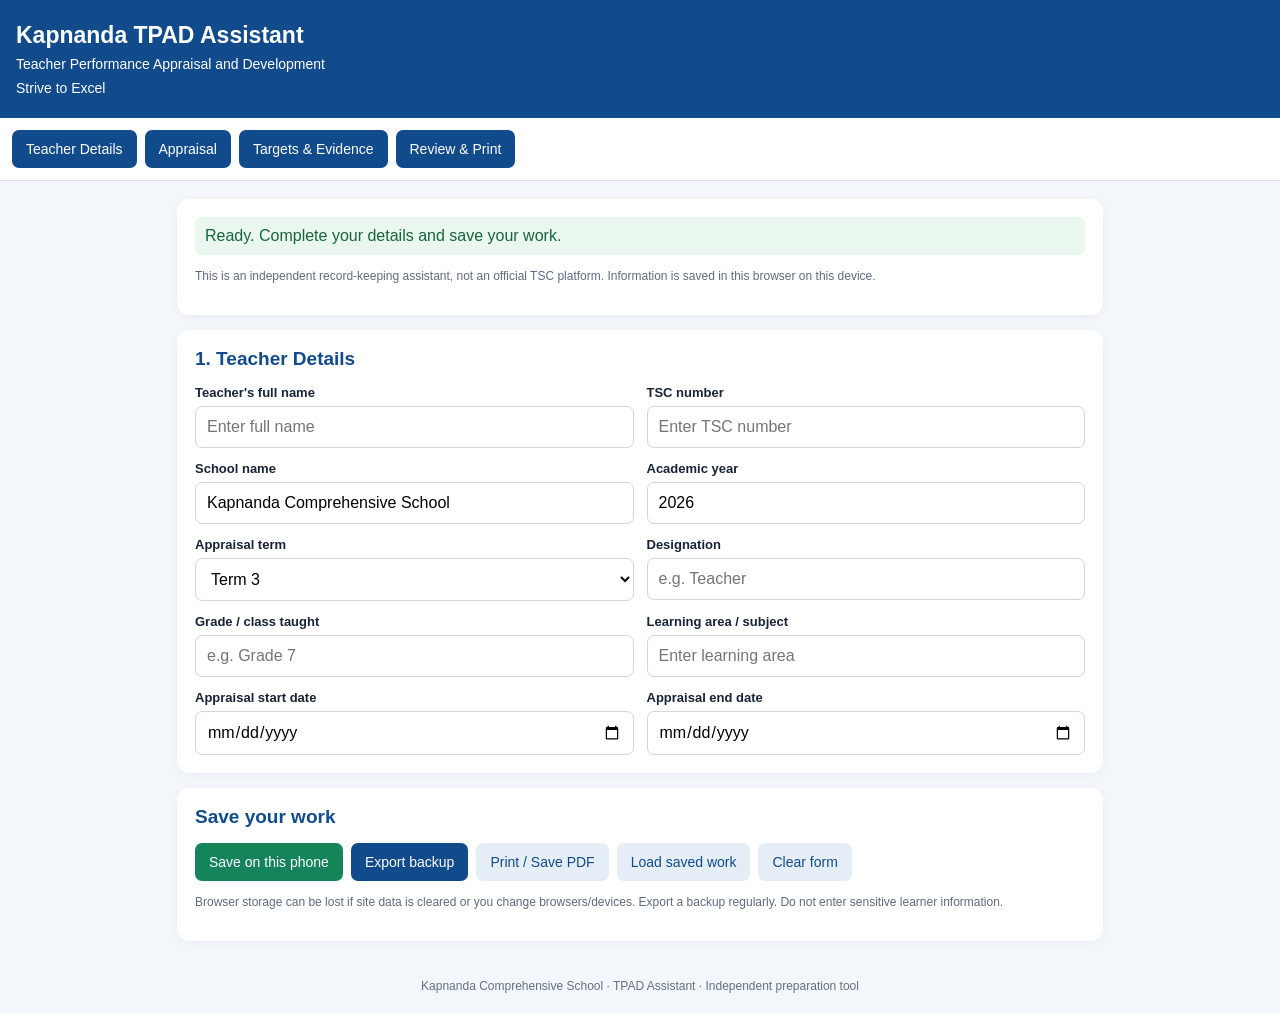
<file: tpad/index.html>
<!DOCTYPE html>
<html lang="en">
<head>
<meta charset="UTF-8">
<meta name="viewport" content="width=device-width, initial-scale=1.0">
<title>Kapnanda TPAD Assistant</title>
<style>
:root{--blue:#124b8b;--green:#16845b;--bg:#f3f6fb;--ink:#172337}
*{box-sizing:border-box}
body{margin:0;font-family:Arial,sans-serif;background:var(--bg);color:var(--ink)}
header{background:var(--blue);color:white;padding:22px 16px}
header h1{margin:0 0 7px;font-size:23px}
header p{margin:0;font-size:14px}
nav{display:flex;gap:8px;flex-wrap:wrap;background:#fff;padding:12px;border-bottom:1px solid #ddd}
button,.btn{background:var(--blue);color:white;border:0;padding:11px 14px;border-radius:7px;font-size:14px;cursor:pointer}
button.secondary{background:#e5edf7;color:var(--blue)}
button.green{background:var(--green)}
main{max-width:950px;margin:18px auto;padding:0 12px}
.card{background:white;border-radius:12px;padding:18px;margin-bottom:15px;box-shadow:0 2px 8px #14213d0b}
h2{font-size:19px;margin:0 0 15px;color:var(--blue)}
h3{font-size:16px;margin-top:20px}
.grid{display:grid;grid-template-columns:repeat(2,minmax(0,1fr));gap:13px}
label{display:block;font-size:13px;font-weight:bold;margin-bottom:6px}
input,select,textarea{width:100%;padding:11px;border:1px solid #ccd5e0;border-radius:7px;font:inherit;background:white}
textarea{min-height:85px;resize:vertical}
.full{grid-column:1/-1}
.small{font-size:12px;color:#5e6b7e;line-height:1.5}
.status{padding:10px;background:#eaf7ef;border-radius:7px;color:#17643e;margin-bottom:12px}
.item{border:1px solid #dce3ec;padding:13px;border-radius:9px;margin:12px 0}
.actions{display:flex;gap:8px;flex-wrap:wrap;margin-top:14px}
footer{text-align:center;padding:20px;color:#637083;font-size:12px}
@media(max-width:580px){.grid{grid-template-columns:1fr}.full{grid-column:auto}header h1{font-size:21px}}
@media print{nav,.actions,.no-print,footer{display:none!important}body{background:white}.card{box-shadow:none;border:1px solid #ddd;break-inside:avoid}main{max-width:none;margin:0}.grid{grid-template-columns:1fr 1fr}input,textarea,select{border:0;padding:3px;appearance:none}}
</style>
</head>
<body>
<header>
<h1>Kapnanda TPAD Assistant</h1>
<p>Teacher Performance Appraisal and Development</p>
<p style="margin-top:8px">Strive to Excel</p>
</header>

<nav class="no-print">
<button onclick="showSection('profile')">Teacher Details</button>
<button onclick="showSection('appraisal')">Appraisal</button>
<button onclick="showSection('goals')">Targets & Evidence</button>
<button onclick="showSection('review')">Review & Print</button>
</nav>

<main>
<div class="card">
<div class="status" id="status">Ready. Complete your details and save your work.</div>
<p class="small">This is an independent record-keeping assistant, not an official TSC platform. Information is saved in this browser on this device.</p>
</div>

<form id="tpadForm">
<section id="profile" class="card">
<h2>1. Teacher Details</h2>
<div class="grid">
<div><label>Teacher's full name</label><input name="teacher" required placeholder="Enter full name"></div>
<div><label>TSC number</label><input name="tsc" placeholder="Enter TSC number"></div>
<div><label>School name</label><input name="school" value="Kapnanda Comprehensive School"></div>
<div><label>Academic year</label><input name="year" value="2026"></div>
<div><label>Appraisal term</label><select name="term"><option>Term 1</option><option>Term 2</option><option selected>Term 3</option></select></div>
<div><label>Designation</label><input name="designation" placeholder="e.g. Teacher"></div>
<div><label>Grade / class taught</label><input name="class" placeholder="e.g. Grade 7"></div>
<div><label>Learning area / subject</label><input name="subject" placeholder="Enter learning area"></div>
<div><label>Appraisal start date</label><input name="start" type="date"></div>
<div><label>Appraisal end date</label><input name="end" type="date"></div>
</div>
</section>

<section id="appraisal" class="card" hidden>
<h2>2. Appraisal Self-Assessment</h2>
<p class="small">Rate your progress honestly using the scale agreed upon by your school. These ratings are for personal preparation and are not an official TSC scoring formula.</p>
<div class="grid">
<div><label>Professional knowledge and practice</label><select name="professional"><option value="">Select rating</option><option>1 - Needs improvement</option><option>2 - Developing</option><option>3 - Meets expectations</option><option>4 - Exceeds expectations</option></select></div>
<div><label>Lesson planning and preparation</label><select name="planning"><option value="">Select rating</option><option>1 - Needs improvement</option><option>2 - Developing</option><option>3 - Meets expectations</option><option>4 - Exceeds expectations</option></select></div>
<div><label>Teaching and learning</label><select name="teaching"><option value="">Select rating</option><option>1 - Needs improvement</option><option>2 - Developing</option><option>3 - Meets expectations</option><option>4 - Exceeds expectations</option></select></div>
<div><label>Assessment and learner feedback</label><select name="assessment"><option value="">Select rating</option><option>1 - Needs improvement</option><option>2 - Developing</option><option>3 - Meets expectations</option><option>4 - Exceeds expectations</option></select></div>
<div><label>Classroom management</label><select name="management"><option value="">Select rating</option><option>1 - Needs improvement</option><option>2 - Developing</option><option>3 - Meets expectations</option><option>4 - Exceeds expectations</option></select></div>
<div><label>Professional development</label><select name="development"><option value="">Select rating</option><option>1 - Needs improvement</option><option>2 - Developing</option><option>3 - Meets expectations</option><option>4 - Exceeds expectations</option></select></div>
<div class="full"><label>Key achievements during this appraisal period</label><textarea name="achievements" placeholder="Describe achievements and learner progress"></textarea></div>
<div class="full"><label>Challenges encountered</label><textarea name="challenges" placeholder="Describe challenges and their effect on learning"></textarea></div>
<div class="full"><label>Support required</label><textarea name="support" placeholder="Describe the support or resources needed"></textarea></div>
</div>
</section>

<section id="goals" class="card" hidden>
<h2>3. Targets, Actions and Evidence</h2>
<div id="targets"></div>
<div class="actions no-print">
<button type="button" class="secondary" onclick="addTarget()">+ Add target</button>
</div>
<h3>Professional development plan</h3>
<div class="grid">
<div class="full"><label>Skills or competencies to improve</label><textarea name="skills"></textarea></div>
<div class="full"><label>Planned training, mentoring or other action</label><textarea name="training"></textarea></div>
<div class="full"><label>Expected outcome and timeline</label><textarea name="outcome"></textarea></div>
</div>
</section>

<section id="review" class="card" hidden>
<h2>4. Review and Sign-off</h2>
<div class="grid">
<div class="full"><label>Teacher's reflection</label><textarea name="reflection" placeholder="What worked well? What will you improve?"></textarea></div>
<div class="full"><label>Agreed next steps</label><textarea name="nextsteps"></textarea></div>
<div><label>Teacher name / confirmation</label><input name="teacherSign"></div>
<div><label>Reviewer's name</label><input name="reviewer"></div>
<div><label>Review date</label><input name="reviewDate" type="date"></div>
<div><label>Follow-up date</label><input name="followup" type="date"></div>
</div>
<p class="small">Names entered here are for record preparation only. Obtain the required signatures and complete any official school or TSC appraisal process separately.</p>
</section>

<div class="card no-print">
<h2>Save your work</h2>
<div class="actions">
<button type="button" class="green" onclick="saveData()">Save on this phone</button>
<button type="button" onclick="exportData()">Export backup</button>
<button type="button" class="secondary" onclick="window.print()">Print / Save PDF</button>
<button type="button" class="secondary" onclick="loadData()">Load saved work</button>
<button type="button" class="secondary" onclick="clearForm()">Clear form</button>
</div>
<p class="small">Browser storage can be lost if site data is cleared or you change browsers/devices. Export a backup regularly. Do not enter sensitive learner information.</p>
</div>
</form>
</main>
<footer>Kapnanda Comprehensive School · TPAD Assistant · Independent preparation tool</footer>

<script>
const form=document.getElementById('tpadForm');
let targetCount=0;

function showSection(id){
document.querySelectorAll('main section').forEach(s=>s.hidden=true);
document.getElementById(id).hidden=false;
window.scrollTo({top:0,behavior:'smooth'});
}

function addTarget(data={}){
targetCount++;
const div=document.createElement('div');
div.className='item';
div.innerHTML=`
<h3>Target ${targetCount}</h3>
<div class="grid">
<div class="full"><label>Target / area for improvement</label><textarea data-field="target" placeholder="What do you aim to achieve?"></textarea></div>
<div><label>Action to be taken</label><textarea data-field="action" placeholder="Steps you will take"></textarea></div>
<div><label>Timeline</label><input data-field="timeline" placeholder="e.g. By end of term"></div>
<div><label>Evidence / progress</label><textarea data-field="evidence" placeholder="Evidence of achievement"></textarea></div>
<div><label>Status</label><select data-field="status"><option>Not started</option><option>In progress</option><option>Completed</option><option>Needs support</option></select></div>
</div>
<div class="actions no-print"><button type="button" class="secondary" onclick="this.closest('.item').remove()">Remove target</button></div>`;
document.getElementById('targets').appendChild(div);
Object.keys(data).forEach(k=>{const el=div.querySelector('[data-field="'+k+'"]');if(el)el.value=data[k]});
}

function collectData(){
const fields={};
new FormData(form).forEach((v,k)=>fields[k]=v);
fields.targets=[...document.querySelectorAll('#targets .item')].map(item=>{
const obj={};item.querySelectorAll('[data-field]').forEach(el=>obj[el.dataset.field]=el.value);return obj;
});
return fields;
}

function applyData(data){
form.reset();
document.getElementById('targets').innerHTML='';
targetCount=0;
Object.keys(data).forEach(k=>{
const el=form.elements.namedItem(k);
if(el && !['targets'].includes(k))el.value=data[k];
});
(data.targets||[]).forEach(addTarget);
if(!data.targets?.length)addTarget();
}

function saveData(){
try{
localStorage.setItem('kapnanda_tpad_record',JSON.stringify(collectData()));
document.getElementById('status').textContent='Saved on this phone at '+new Date().toLocaleString();
}catch(e){document.getElementById('status').textContent='Could not save. Please export a backup.'}
}

function loadData(){
try{
const raw=localStorage.getItem('kapnanda_tpad_record');
if(!raw){document.getElementById('status').textContent='No saved record found on this device.';return}
applyData(JSON.parse(raw));
document.getElementById('status').textContent='Saved record loaded.';
}catch(e){document.getElementById('status').textContent='Could not load saved record.'}
}

function exportData(){
const blob=new Blob([JSON.stringify(collectData(),null,2)],{type:'application/json'});
const url=URL.createObjectURL(blob);
const a=document.createElement('a');a.href=url;a.download='kapnanda-tpad-backup.json';a.click();URL.revokeObjectURL(url);
}

function clearForm(){
if(!confirm('Clear the form? Export a backup first if you need to keep the current record.'))return;
form.reset();document.getElementById('targets').innerHTML='';targetCount=0;addTarget();
document.getElementById('status').textContent='Form cleared. Previously saved browser data has not been deleted.';
}

addTarget();
</script>
</body>
</html>
</file>
